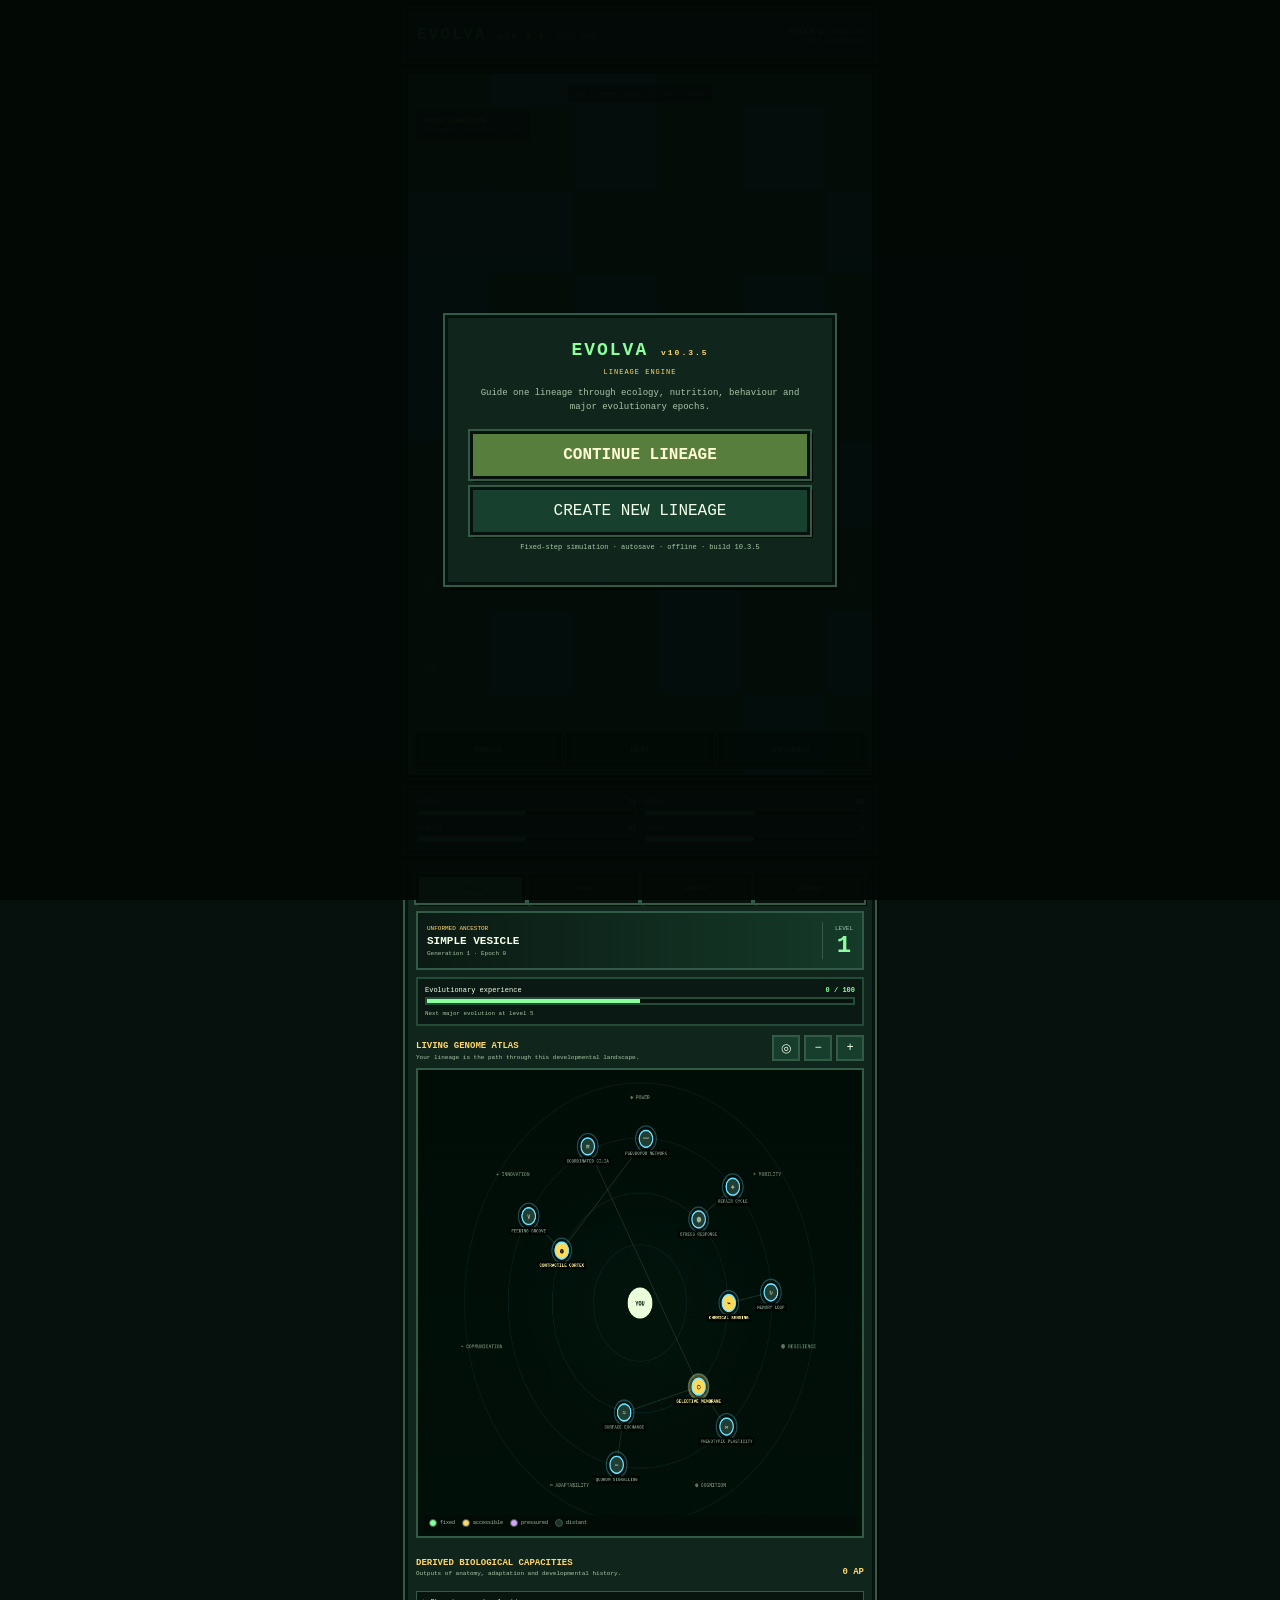
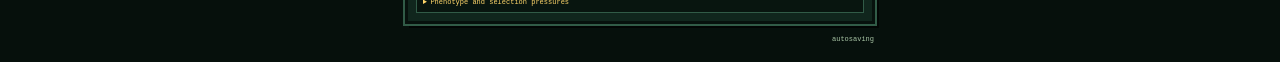
<file: index.html>
<!doctype html>
<html lang="en">
<head>
<meta charset="utf-8">
<meta name="viewport" content="width=device-width,initial-scale=1,viewport-fit=cover,user-scalable=no">
<meta name="evolva-build" content="10.3.5">
<script>
window.__EVOLVA_EXPECTED_BUILD__="10.3.5";
</script>
<meta name="theme-color" content="#06100c">
<meta name="apple-mobile-web-app-capable" content="yes">
<meta name="apple-mobile-web-app-status-bar-style" content="black-translucent">
<title>EVOLVA v10.3.5</title>
<link rel="manifest" href="manifest.webmanifest?v=10.3.5">
<link rel="icon" href="icons/icon.svg" type="image/svg+xml">
<link rel="stylesheet" href="styles.css?v=10.3.5">
</head>
<body>
<div id="start" class="modal visible">
  <div class="modal-card">
    <h1>EVOLVA <small data-build-version>v10.3.5</small></h1>
    <p class="tag">LINEAGE ENGINE</p>
    <p>Guide one lineage through ecology, nutrition, behaviour and major evolutionary epochs.</p>
    <button id="continue" class="primary" type="button" onclick="window.evolvaLaunch('continue')">CONTINUE LINEAGE</button>
    <button id="newGame" type="button" onclick="window.evolvaLaunch('new')">CREATE NEW LINEAGE</button>
    <p class="fine">Fixed-step simulation · autosave · offline · build <span data-build-number>10.3.5</span></p>
    <div id="error" class="error" hidden></div>
  </div>
</div>

<div id="originModal" class="modal">
  <div class="modal-card wide">
    <h1>CHOOSE ANCESTRAL ORIGIN</h1>
    <p class="note">This is not a class lock. It determines the first pressures, starting anatomy and early Genome Atlas access.</p>
    <div id="originChoices" class="origin-choices"></div>
  </div>
</div>

<div id="epochModal" class="modal">
  <div class="modal-card wide epoch-card">
    <div class="epoch-heading">
      <div>
        <p class="tag">MAJOR EVOLUTION</p>
        <h1 id="epochTitle">EPOCH I</h1>
      </div>
      <b id="epochLevelLabel">LEVEL 5</b>
    </div>

    <section id="epochFeedStage">
      <p class="note">Commit up to six stored resources. Nutrition alters which innovations are developmentally accessible.</p>
      <div id="epochInventory" class="inventory-grid"></div>
      <div class="epoch-summary">
        <span>Committed <b id="feedCount">0 / 6</b></span>
        <button id="forecastBtn" class="primary">READ SELECTION PRESSURES</button>
      </div>
    </section>

    <section id="epochForecastStage" hidden>
      <div id="pressureSummary" class="pressure-summary"></div>
      <div id="epochAtlasHint" class="epoch-atlas-hint"></div>
      <h2>LIKELY EVOLUTIONARY OUTCOMES</h2>
      <div id="forecastChoices" class="forecast-choices"></div>
      <button id="backToFeedBtn">CHANGE NUTRITION</button>
    </section>
  </div>
</div>

<main class="app">
  <header class="hud panel">
    <div>
      <h1>EVOLVA <small data-build-version>v10.3.5</small></h1>
      <span id="biomeLabel">TIDAL POOL</span>
    </div>
    <div class="hud-right">
      <b id="cycleLabel">CYCLE 1</b>
      <span id="stateLabel">OBSERVING</span>
      <small id="cycleHistory" class="cycle-history">Lineage newly emerged</small>
    </div>
  </header>

  <section class="world panel">
    <canvas id="world" width="430" height="650"></canvas>
    <div id="hint" class="hint">Tap to move · hold and drag to guide</div>
    <div id="toast" class="toast" hidden></div>
    <div id="inspect" class="inspect" hidden></div>
    <div id="tileReadout" class="tile-readout">
      <b id="tileName">MOIST SUBSTRATE</b>
      <span id="tileEffect">No immediate physiological effect</span>
    </div>
    <div id="interactionMenu" class="interaction-menu" hidden>
      <div class="encounter-head">
        <b id="interactionTargetName">NEARBY ORGANISM</b>
        <span id="interactionTargetInfo">reading chemistry…</span>
      </div>
      <p>Choose an ecological intention. Anatomy, chemistry, condition and chance determine what actually happens.</p>
      <div class="intent-grid">
        <button data-intent="signal"><b>⌁ SIGNAL</b><small>cooperate, inspect or be rejected</small></button>
        <button data-intent="merge"><b>◉ MERGE</b><small>attempt stable endosymbiosis</small></button>
        <button data-intent="engulf"><b>∨ ENGULF</b><small>consume biomass and restore health</small></button>
        <button data-intent="defend"><b>⬢ DEFEND</b><small>release a local protective field</small></button>
      </div>
      <button id="interactionCancelBtn">CANCEL</button>
    </div>
    <div id="encounterPanel" class="encounter-panel" hidden>
      <div class="encounter-head">
        <b id="encounterTitle">CHEMICAL ENCOUNTER</b>
        <span id="encounterOdds">uncertain</span>
      </div>
      <div id="encounterRolls" class="encounter-rolls"></div>
      <div id="encounterOutcomeIcon" class="encounter-outcome-icon">⌁</div>
      <p id="encounterText"></p>
      <button id="encounterCloseBtn">CONTINUE</button>
    </div>
    <div class="quick-actions">
      <button id="forageBtn">FORAGE</button>
      <button id="restBtn">REST</button>
      <button id="interactBtn">INTERACT</button>
    </div>
  </section>

  <section class="meters panel">
    <div><span>ENERGY <b id="energyText">72</b></span><i><em id="energyBar"></em></i></div>
    <div><span>WATER <b id="waterText">68</b></span><i><em id="waterBar"></em></i></div>
    <div><span>HEALTH <b id="healthText">92</b></span><i><em id="healthBar"></em></i></div>
    <div><span>LEVEL <b id="levelText">1</b></span><i><em id="xpBar"></em></i></div>
  </section>

  <section class="panel drawer">
    <nav>
      <button class="tab active" data-tab="lineage">LINEAGE</button>
      <button class="tab" data-tab="pack">PACK</button>
      <button class="tab" data-tab="ecology">ECOLOGY</button>
      <button class="tab" data-tab="history">HISTORY</button>
    </nav>

    <div id="lineageTab" class="tab-content active">
      <div class="lineage-topbar">
        <div>
          <span id="originLabel">UNFORMED ANCESTOR</span>
          <b id="bodyPlanLabel">SIMPLE VESICLE</b>
          <small id="lineageMeta">Generation 1 · Epoch 0</small>
        </div>
        <div class="level-badge"><small>LEVEL</small><strong id="lineageLevel">1</strong></div>
      </div>

      <div class="progress-block">
        <span>Evolutionary experience <b id="xpText">0 / 100</b></span>
        <i><em id="lineageXpBar"></em></i>
        <small id="epochHint">Next major evolution at level 5</small>
      </div>

      <div class="atlas-toolbar">
        <div>
          <h2>LIVING GENOME ATLAS</h2>
          <p id="atlasSummary">Your lineage is the path through this developmental landscape.</p>
        </div>
        <div class="atlas-tools">
          <button id="atlasHomeBtn">◎</button>
          <button id="atlasMinusBtn">−</button>
          <button id="atlasPlusBtn">+</button>
        </div>
      </div>

      <div id="livingAtlas" class="living-atlas">
        <canvas id="atlasCanvas" width="860" height="720"></canvas>
        <div id="atlasTooltip" class="atlas-tooltip" hidden></div>
        <div class="atlas-legend">
          <span><i class="owned"></i> fixed</span>
          <span><i class="available"></i> accessible</span>
          <span><i class="pressured"></i> pressured</span>
          <span><i class="locked"></i> distant</span>
        </div>
      </div>

      <div class="attribute-strip-header">
        <div>
          <h2>DERIVED BIOLOGICAL CAPACITIES</h2>
          <p>Outputs of anatomy, adaptation and developmental history.</p>
        </div>
        <b id="adaptPointLabel">0 AP</b>
      </div>
      <div id="attributeStrip" class="attribute-strip"></div>

      <details class="lineage-details">
        <summary>Phenotype and selection pressures</summary>
        <h2>VISIBLE MORPHOLOGY</h2>
        <div id="morphologyReadout" class="morphology-readout"></div>
        <h2>ACTIVE PHENOTYPE</h2>
        <div id="phenotypeCards" class="cards compact"></div>
        <h2>RECENT SELECTION PRESSURES</h2>
        <div id="pressureBars" class="pressure-bars"></div>
      </details>
    </div>

    <div id="packTab" class="tab-content">
      <p class="note">Surplus resources enter the backpack. Eating changes physiology now and leaves a nutritional imprint on the next major evolution.</p>
      <div id="dietReadout" class="diet-readout"></div>
      <div id="inventoryGrid" class="inventory-grid"></div>
      <h2>DISCOVERED DEVELOPMENTAL COMBINATIONS</h2>
      <div id="recipeCards" class="cards compact"></div>
    </div>

    <div id="ecologyTab" class="tab-content">
      <div id="ecologyCards" class="cards"></div>
      <h2>INTEGRATED LIVING MODULES</h2>
      <div id="symbiontCards" class="cards compact"></div>
      <h2>CONDITIONED NICHES</h2>
      <div id="nicheCards" class="cards compact"></div>
      <button id="migrateBtn" class="secondary-action">MIGRATE TO NEXT NICHE</button>
    </div>

    <div id="historyTab" class="tab-content">
      <div id="migrationStatus" class="migration-status"></div>
      <div id="logList" class="log"></div>
      <button id="restartBtn" class="danger-action">END LINEAGE AND RESTART</button>
    </div>
  </section>

  <footer><span id="saveStatus">autosaving</span></footer>
</main>

<script>
(function(){
  "use strict";
  var runtimeReady=false;
  var pendingIntent=null;
  var errorBox=document.getElementById("error");
  var continueButton=document.getElementById("continue");
  var newButton=document.getElementById("newGame");
  function show(message){if(errorBox){errorBox.hidden=false;errorBox.textContent=message;}}
  function setLoading(loading){
    if(continueButton)continueButton.textContent=loading&&pendingIntent==="continue"?"LOADING LINEAGE…":"CONTINUE LINEAGE";
    if(newButton)newButton.textContent=loading&&pendingIntent==="new"?"PREPARING LINEAGE…":"CREATE NEW LINEAGE";
  }
  window.evolvaLaunch=function(intent){
    pendingIntent=intent;setLoading(true);
    if(runtimeReady&&typeof window.__EVOLVA_START__==="function"){
      try{window.__EVOLVA_START__(intent==="new");pendingIntent=null;if(errorBox)errorBox.hidden=true;}
      catch(error){show("Launch failed: "+(error&&error.message?error.message:String(error)));}
      setLoading(false);return;
    }
    show("Loading EVOLVA 10.3.5…");
  };
  window.addEventListener("evolva-runtime-ready",function(){
    runtimeReady=true;
    if(!pendingIntent){setLoading(false);if(errorBox)errorBox.hidden=true;return;}
    var intent=pendingIntent;pendingIntent=null;
    try{window.__EVOLVA_START__(intent==="new");if(errorBox)errorBox.hidden=true;}
    catch(error){show("Launch failed: "+(error&&error.message?error.message:String(error)));}
    setLoading(false);
  });
  window.addEventListener("evolva-runtime-failed",function(event){
    var detail=event.detail||{};
    show("Startup failed"+(detail.stage?" during "+detail.stage:"")+": "+(detail.message||detail||"unknown error"));setLoading(false);
  });
  window.addEventListener("error",function(event){
    show("Script error: "+(event.message||"unknown error")+(event.lineno?" at line "+event.lineno:""));setLoading(false);
  });
  setTimeout(function(){
    if(!runtimeReady){show("Startup stalled during "+(window.__EVOLVA_BOOT_STAGE__||window.__EVOLVA_BOOT_PHASE__||"application download")+". Build 10.3.5 uses a single application file; reload once if deployment has just completed.");}
  },8000);
})();
</script>
<script defer src="app.js?v=10.3.5"></script>
</body>
</html>
</file>
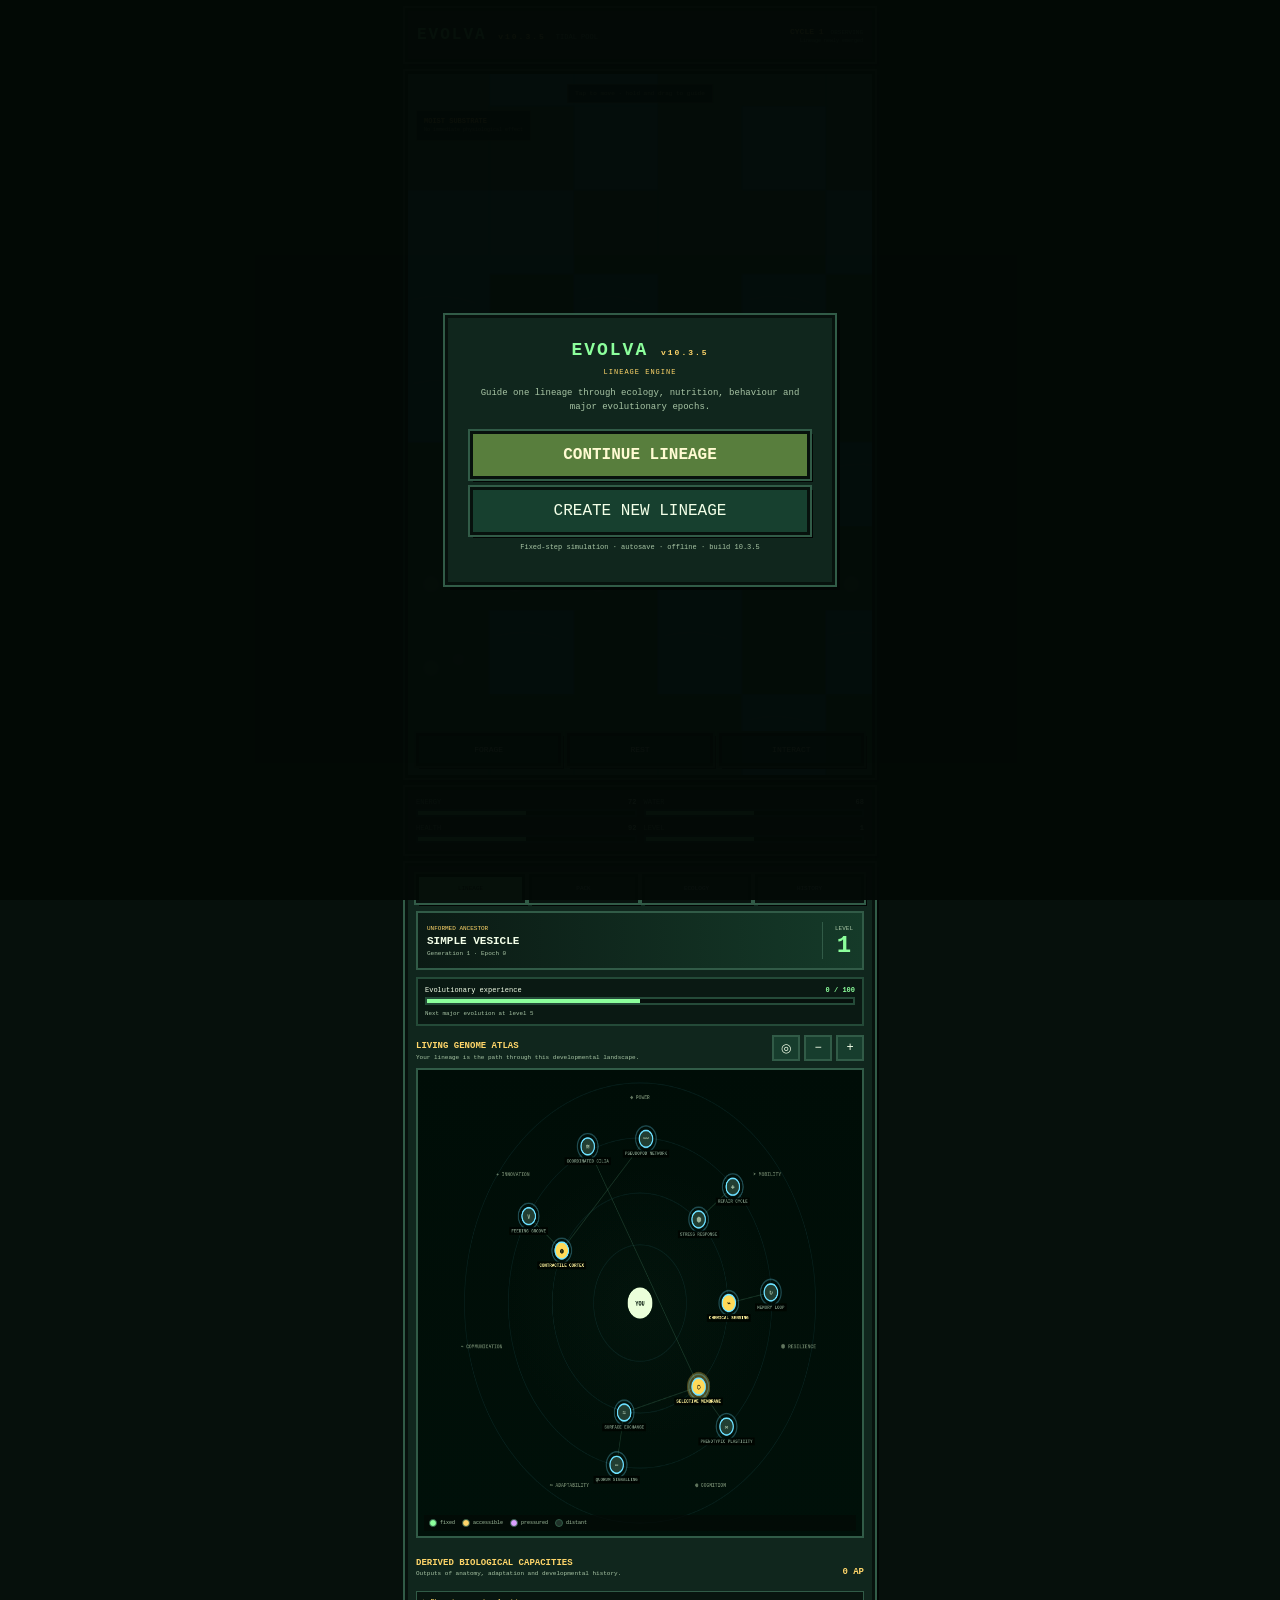
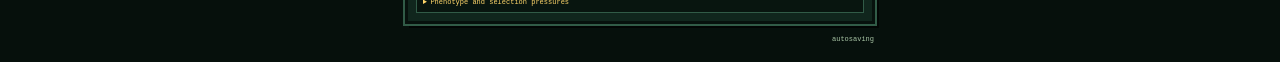
<file: reset-cache.html>
<!doctype html>
<html lang="en"><head><meta charset="utf-8"><meta name="viewport" content="width=device-width,initial-scale=1"><meta name="robots" content="noindex"><title>EVOLVA cache reset</title><style>body{font-family:system-ui;background:#06100c;color:#e8fff3;display:grid;place-items:center;min-height:100vh;margin:0}.card{max-width:32rem;padding:2rem;border:1px solid #476b59;border-radius:18px;background:#0c1d15}button{font:inherit;padding:.8rem 1rem;border-radius:10px;border:0;font-weight:700}code{color:#9fffc5}</style></head><body><main class="card"><h1>EVOLVA update repair</h1><p id="status">Removing obsolete offline files…</p><button id="retry" hidden>Open EVOLVA</button></main><script>
(async()=>{const status=document.getElementById('status'),retry=document.getElementById('retry');try{if('serviceWorker'in navigator){const regs=await navigator.serviceWorker.getRegistrations();await Promise.all(regs.map(r=>r.unregister()))}if('caches'in window){const keys=await caches.keys();await Promise.all(keys.filter(k=>k.startsWith('evolva-')).map(k=>caches.delete(k)))}status.textContent='Old EVOLVA caches removed. Opening build 10.3.5…';setTimeout(()=>location.replace('./index.html?fresh=10.3.5-'+Date.now()),500)}catch(e){status.textContent='Automatic reset could not finish. Tap below to retry.';retry.hidden=false;retry.onclick=()=>location.replace('./index.html?fresh=10.3.5-'+Date.now())}})();
</script></body></html>
</file>
<file: styles.css>
:root{--bg:#06100c;--panel:#10261d;--panel2:#0a1913;--line:#315b47;--text:#f3ffe8;--muted:#a8c5a5;--green:#8cff9c;--gold:#ffd66a;--blue:#7de0ff;--red:#ff7777;--purple:#dba0ff}
*{box-sizing:border-box;-webkit-tap-highlight-color:transparent}
html,body{margin:0;min-height:100%;background:var(--bg);color:var(--text);font-family:"Courier New",monospace}
body{padding:max(8px,env(safe-area-inset-top)) max(8px,env(safe-area-inset-right)) max(14px,env(safe-area-inset-bottom)) max(8px,env(safe-area-inset-left));overscroll-behavior:none}
button,select{font:inherit;color:inherit;touch-action:manipulation}button:active{transform:translate(1px,1px)}
.app{width:min(100%,470px);margin:auto;display:grid;gap:9px}
.panel{background:var(--panel);border:3px solid #07110d;outline:2px solid var(--line);box-shadow:4px 4px #020504}
.hud{padding:9px 11px;display:flex;justify-content:space-between;align-items:center}
h1{margin:0;color:var(--green);font-size:18px;letter-spacing:2px}h1 small{font-size:8px;color:var(--gold)}
h2{font-size:9px;color:var(--gold);margin:12px 0 6px}
.hud span,.hud-right span{font-size:7px;color:var(--muted)}.hud-right{text-align:right}.hud-right b{display:block;color:var(--gold);font-size:9px}
.world{position:relative;overflow:hidden}canvas{display:block;width:100%;height:auto;aspect-ratio:430/650;background:#224936;image-rendering:pixelated;touch-action:pan-y}
.hint{position:absolute;left:50%;top:10px;transform:translateX(-50%);padding:5px 7px;background:rgba(3,9,6,.72);border:1px solid rgba(255,255,255,.18);font-size:6px;color:var(--muted);pointer-events:none}
.toast{position:absolute;left:50%;bottom:78px;transform:translateX(-50%);width:calc(100% - 18px);padding:7px;background:rgba(4,11,8,.94);border:2px solid var(--gold);text-align:center;color:var(--gold);font-size:8px}
.inspect{position:absolute;right:8px;top:36px;max-width:55%;padding:7px;background:rgba(4,11,8,.92);border:2px solid var(--blue);font-size:6px;line-height:1.45;color:var(--muted)}
.quick-actions{position:absolute;left:8px;right:8px;bottom:9px;display:grid;grid-template-columns:1fr 1fr 1fr;gap:6px}
.quick-actions button,.drawer nav button,.modal button,.secondary-action,.danger-action{background:rgba(24,67,49,.92);border:3px solid #07110d;outline:2px solid var(--line);box-shadow:3px 3px #020504}
.quick-actions button{padding:9px 3px;font-size:8px}.quick-actions button.active{background:#376f4e}.primary{background:#587e3d!important;color:#fffbd2;font-weight:bold}
.meters{padding:8px;display:grid;grid-template-columns:1fr 1fr;gap:7px}.meters>div{font-size:7px;color:var(--muted)}.meters b{float:right;color:var(--text)}
.meters i,.progress-block i{display:block;height:8px;margin-top:3px;background:#06100c;border:2px solid #254b39}.meters em,.progress-block em{display:block;height:100%;background:var(--green);width:50%}
.drawer{padding:8px}.drawer nav{display:grid;grid-template-columns:repeat(4,1fr);gap:4px}.drawer nav button{padding:8px 1px;font-size:6px}.drawer nav button.active{background:var(--green);color:#06100c}
.tab-content{display:none;min-height:230px;padding-top:8px}.tab-content.active{display:block}
.note{font-size:7px;color:var(--muted);line-height:1.5}
.cards{display:grid;gap:6px;margin-top:7px}.cards.compact{grid-template-columns:1fr 1fr}.card{background:var(--panel2);border:2px solid #244a38;padding:7px;font-size:7px;line-height:1.45;color:var(--muted)}
.card b{display:block;color:var(--text);font-size:8px;margin-bottom:3px}.card.good{border-color:#4d9665}.card.bad{border-color:#9c4b4b}
.lineage-banner{display:flex;justify-content:space-between;align-items:center;background:linear-gradient(90deg,#0b1a14,#153a29);border:2px solid #315b47;padding:9px}
.lineage-banner span{display:block;font-size:6px;color:var(--gold)}.lineage-banner b{display:block;font-size:11px;margin-top:3px}
.level-badge{text-align:center;border-left:1px solid #315b47;padding-left:12px}.level-badge small{display:block;font-size:5px;color:var(--muted)}.level-badge strong{font-size:24px;color:var(--green)}
.progress-block{margin-top:7px;padding:7px;background:var(--panel2);border:2px solid #244a38;font-size:7px}.progress-block span b{float:right;color:var(--green)}.progress-block small{display:block;margin-top:5px;color:var(--muted)}
.attribute-header{display:flex;justify-content:space-between;align-items:end}.attribute-header h2{margin-bottom:2px}.attribute-header p{font-size:6px;color:var(--muted);margin:0}.attribute-header>b{color:var(--gold);font-size:10px}
.attribute-grid{display:grid;grid-template-columns:1fr 1fr;gap:6px;margin-top:7px}.attribute{background:var(--panel2);border:2px solid #244a38;padding:7px;position:relative;min-height:80px}
.attribute .top{display:flex;justify-content:space-between;align-items:center}.attribute .icon{font-size:14px}.attribute strong{font-size:18px;color:var(--green)}
.attribute b{display:block;font-size:8px;margin:3px 0}.attribute p{font-size:6px;color:var(--muted);margin:0;line-height:1.35}.attribute button{position:absolute;right:5px;bottom:5px;width:22px;height:22px;padding:0;background:#315b47;border:1px solid #83b99c}.attribute button:disabled{opacity:.25}
.pressure-bars{display:grid;gap:5px}.pressure-row{font-size:6px;color:var(--muted)}.pressure-row span{display:flex;justify-content:space-between}.pressure-row i{display:block;height:5px;background:#06100c;border:1px solid #315b47}.pressure-row em{display:block;height:100%;background:var(--blue)}
.inventory-grid{display:grid;grid-template-columns:repeat(3,1fr);gap:6px}.inventory-item{position:relative;min-height:72px;padding:7px 3px;background:var(--panel2);border:2px solid #244a38;color:var(--text);font:inherit}
.inventory-item b{display:block;font-size:17px;margin-bottom:4px}.inventory-item span{display:block;font-size:7px}.inventory-item small{display:block;font-size:6px;color:var(--muted);margin-top:3px}.inventory-item em{position:absolute;right:4px;top:3px;color:var(--gold);font-size:7px;font-style:normal}.inventory-item:disabled{opacity:.4}
.atlas-header{display:flex;justify-content:space-between;align-items:end}.atlas-header h2{margin:0}.atlas-header p{font-size:6px;color:var(--muted);margin:3px 0}.atlas-header select{background:#0a1913;border:2px solid #315b47;font-size:6px;padding:5px}
.atlas-grid{display:grid;gap:6px;margin-top:8px}.atlas-node{background:var(--panel2);border:2px solid #244a38;padding:7px;display:grid;grid-template-columns:34px 1fr auto;gap:7px;align-items:center}
.atlas-node.locked{opacity:.55}.atlas-node.owned{border-color:#72c489;background:#102b1d}.atlas-node.available{border-color:var(--gold)}.atlas-node .node-icon{width:34px;height:34px;display:grid;place-items:center;border:2px solid currentColor;font-size:15px}
.atlas-node b{display:block;font-size:8px}.atlas-node p{font-size:6px;color:var(--muted);margin:3px 0;line-height:1.35}.atlas-node small{font-size:5px;color:var(--gold)}.atlas-node .tier{font-size:7px;color:var(--muted)}
.secondary-action,.danger-action{width:100%;margin-top:8px;padding:9px;font-size:8px}.danger-action{background:#5b2525}
.log{max-height:290px;overflow:auto;font-size:7px;color:var(--muted);line-height:1.5}.log div{padding:5px 0;border-bottom:1px dotted rgba(255,255,255,.08)}
footer{display:flex;justify-content:flex-end;font-size:7px;color:var(--muted);padding:2px 1px 5px}
.modal{position:fixed;inset:0;z-index:100;display:none;align-items:center;justify-content:center;padding:20px;background:rgba(3,9,6,.97);overflow:auto}.modal.visible{display:flex}
.modal-card{width:min(100%,390px);padding:22px;text-align:center;background:var(--panel);border:3px solid #07110d;outline:2px solid var(--line);box-shadow:5px 5px #020504}.modal-card.wide{width:min(100%,455px)}
.modal-card p{font-size:9px;line-height:1.55;color:var(--muted)}.modal-card>button{width:100%;padding:12px;margin-top:8px}.tag{color:var(--gold)!important;font-size:7px!important;letter-spacing:1px}.fine{font-size:7px!important}.error{margin-top:9px;padding:7px;background:#742c2c;color:#fff;font-size:7px}
.origin-choices{display:grid;gap:8px}.origin-choice{text-align:left!important;padding:10px!important}.origin-choice b{display:block;color:var(--green);font-size:10px}.origin-choice span{display:block;color:var(--muted);font-size:7px;line-height:1.45;margin:4px 0}.origin-choice small{color:var(--gold);font-size:6px}
.epoch-card{text-align:left}.epoch-heading{display:flex;justify-content:space-between;align-items:center;border-bottom:2px solid #315b47;padding-bottom:8px}.epoch-heading p{margin:0}.epoch-heading>b{color:var(--gold);font-size:10px}
.epoch-summary{display:flex;justify-content:space-between;align-items:center;margin-top:9px;font-size:7px}.epoch-summary button{padding:9px;font-size:7px}
.pressure-summary{display:grid;grid-template-columns:repeat(2,1fr);gap:5px;margin:8px 0}.pressure-chip{background:#0a1913;border:1px solid #315b47;padding:6px;font-size:6px}.pressure-chip b{display:block;color:var(--green);font-size:9px}
.forecast-choices{display:grid;gap:7px}.forecast-choice{text-align:left!important;padding:9px!important;background:#102b1d!important}.forecast-choice b{display:block;color:var(--green);font-size:9px}.forecast-choice span{display:block;color:var(--muted);font-size:6px;margin:4px 0;line-height:1.4}.forecast-choice small{color:var(--gold);font-size:6px}
@media(max-width:360px){.cards.compact{grid-template-columns:1fr}.attribute-grid{grid-template-columns:1fr}.pressure-summary{grid-template-columns:1fr}.inventory-grid{grid-template-columns:1fr 1fr}}

.lineage-topbar{display:flex;justify-content:space-between;align-items:center;background:linear-gradient(90deg,#0b1a14,#153a29);border:2px solid #315b47;padding:9px}
.lineage-topbar span{display:block;font-size:6px;color:var(--gold)}.lineage-topbar b{display:block;font-size:11px;margin-top:3px}
.lineage-topbar>div>small{display:block;font-size:6px;color:var(--muted);margin-top:3px}
.atlas-toolbar{display:flex;justify-content:space-between;align-items:end;margin-top:9px}
.atlas-toolbar h2{margin:0}.atlas-toolbar p{margin:3px 0 0;font-size:6px;color:var(--muted)}
.atlas-tools{display:flex;gap:4px}.atlas-tools button{width:28px;height:26px;padding:0;background:#173d2d;border:2px solid #315b47;color:var(--text);font-size:12px}
.living-atlas{position:relative;margin-top:7px;height:410px;background:#07120d;border:2px solid #315b47;overflow:hidden;touch-action:none}
#atlasCanvas{display:block;width:100%;height:100%;image-rendering:auto;touch-action:none;background:
radial-gradient(circle at 50% 50%,rgba(49,91,71,.08),transparent 42%),
linear-gradient(#07120d,#08150f)}
.atlas-tooltip{position:absolute;z-index:5;max-width:210px;padding:7px;background:rgba(4,11,8,.96);border:2px solid var(--gold);font-size:6px;line-height:1.45;color:var(--muted);pointer-events:none}
.atlas-tooltip b{display:block;color:var(--text);font-size:8px;margin-bottom:3px}
.atlas-tooltip small{display:block;color:var(--gold);margin-top:4px}
.atlas-legend{position:absolute;left:6px;right:6px;bottom:5px;display:flex;flex-wrap:wrap;gap:7px;padding:4px 5px;background:rgba(3,9,6,.78);font-size:5px;color:var(--muted);pointer-events:none}
.atlas-legend span{display:flex;align-items:center;gap:3px}.atlas-legend i{width:8px;height:8px;border-radius:50%;display:inline-block;border:1px solid #315b47}
.atlas-legend i.owned{background:var(--green)}.atlas-legend i.available{background:var(--gold)}.atlas-legend i.pressured{background:var(--purple)}.atlas-legend i.locked{background:#203229}
.attribute-strip-header{display:flex;justify-content:space-between;align-items:end;margin-top:8px}.attribute-strip-header h2{margin-bottom:2px}.attribute-strip-header p{font-size:6px;color:var(--muted);margin:0}.attribute-strip-header>b{font-size:9px;color:var(--gold)}
.attribute-strip{display:grid;grid-template-columns:repeat(7,1fr);gap:3px;margin-top:6px}
.attribute-mini{position:relative;min-width:0;padding:6px 2px 5px;background:#0a1913;border:1px solid #244a38;text-align:center}
.attribute-mini span{display:block;font-size:11px}.attribute-mini b{display:block;font-size:6px;white-space:nowrap;overflow:hidden;text-overflow:ellipsis;margin-top:2px}.attribute-mini strong{display:block;font-size:10px;color:var(--green);margin-top:2px}
.attribute-mini button{position:absolute;right:1px;top:1px;width:15px;height:15px;padding:0;border:1px solid #315b47;background:#173d2d;font-size:8px}.attribute-mini button:disabled{opacity:.2}
.lineage-details{margin-top:8px;border:1px solid #315b47;background:#08150f;padding:6px}
.lineage-details summary{font-size:7px;color:var(--gold);cursor:pointer}
@media(max-width:360px){.living-atlas{height:360px}.attribute-strip{grid-template-columns:repeat(4,1fr)}}

.epoch-atlas-hint{margin:7px 0;padding:7px;background:#07120d;border:1px solid #315b47;font-size:6px;color:var(--muted);line-height:1.5}
.epoch-atlas-hint b{color:var(--gold)}
.living-atlas.is-dragging{cursor:grabbing}.living-atlas{cursor:grab}
@media(prefers-reduced-motion:reduce){.living-atlas *{animation:none!important}}

.tile-readout{position:absolute;left:8px;top:36px;max-width:58%;padding:6px 7px;background:rgba(4,11,8,.88);border:1px solid rgba(255,255,255,.25);pointer-events:none}
.tile-readout b{display:block;font-size:7px;color:var(--gold)}.tile-readout span{display:block;margin-top:2px;font-size:5px;color:var(--muted);line-height:1.35}
.encounter-panel{position:absolute;z-index:12;left:8px;right:8px;top:92px;padding:10px;background:rgba(4,11,8,.97);border:3px solid var(--gold);box-shadow:4px 4px #020504}
.encounter-head{display:flex;justify-content:space-between;align-items:center}.encounter-head b{font-size:9px;color:var(--gold)}.encounter-head span{font-size:6px;color:var(--muted)}
.encounter-rolls{display:grid;grid-template-columns:1fr 1fr;gap:6px;margin:8px 0}.roll-card{padding:7px;background:#0a1913;border:1px solid #315b47;text-align:center}.roll-card span{display:block;font-size:5px;color:var(--muted)}.roll-card b{display:block;font-size:18px;margin-top:3px}.roll-card.good b{color:var(--green)}.roll-card.bad b{color:var(--red)}
.encounter-panel p{font-size:7px;line-height:1.45;color:var(--text)}.encounter-panel button{width:100%;padding:8px;background:#173d2d;border:2px solid #315b47}
.diet-readout{margin:6px 0 8px;padding:8px;background:#08150f;border:2px solid #315b47;font-size:6px;color:var(--muted);line-height:1.45}.diet-readout b{color:var(--gold)}
.recipe-card{background:#0a1913;border:2px solid #244a38;padding:7px;font-size:6px;color:var(--muted)}.recipe-card b{display:block;color:var(--text);font-size:8px;margin-bottom:3px}.recipe-card.active{border-color:var(--gold);box-shadow:inset 0 0 0 1px rgba(255,214,106,.2)}
.inventory-item .imprint{color:var(--purple)!important}

.interaction-menu{position:absolute;z-index:13;left:8px;right:8px;top:82px;padding:10px;background:rgba(4,11,8,.98);border:3px solid #7de0ff;box-shadow:5px 5px #020504}
.interaction-menu>p{font-size:6px;line-height:1.45;color:var(--muted)}
.intent-grid{display:grid;grid-template-columns:1fr 1fr;gap:6px;margin:8px 0}
.intent-grid button{min-height:58px;padding:7px;background:#0a1913;border:2px solid #315b47;text-align:left;color:var(--text)}
.intent-grid button b,.intent-grid button small{display:block}.intent-grid button b{font-size:8px;color:var(--gold)}.intent-grid button small{font-size:5px;color:var(--muted);margin-top:4px;line-height:1.3}
.encounter-outcome-icon{text-align:center;font-size:30px;line-height:1;margin:5px 0;color:var(--gold);text-shadow:0 0 12px currentColor}
.world-tag{position:absolute}
.module-card,.niche-card{position:relative;padding:8px;background:#0a1913;border:2px solid #315b47;font-size:6px;color:var(--muted)}
.module-card b,.niche-card b{display:block;font-size:8px;color:var(--text);margin-bottom:3px}.module-card i{position:absolute;right:7px;top:7px;font-style:normal;font-size:15px}
.niche-meter{height:5px;background:#14291f;margin-top:5px}.niche-meter em{display:block;height:100%;background:var(--green)}

/* Living World 8.1 */
#world{image-rendering:auto;filter:saturate(1.12) contrast(1.04)}
.world-shell{background:radial-gradient(circle at 50% 42%,rgba(47,110,78,.12),transparent 70%)}
.tile-readout{backdrop-filter:blur(3px)}

/* v8.2 phenotype intelligence and high-resolution atlas */
.living-atlas{height:470px;background:
 radial-gradient(circle at 50% 50%,rgba(125,224,255,.08),transparent 32%),
 radial-gradient(circle at 18% 24%,rgba(219,160,255,.06),transparent 26%),
 linear-gradient(135deg,#06100c,#0a1913 48%,#07120d);box-shadow:inset 0 0 35px rgba(0,0,0,.65)}
#atlasCanvas{image-rendering:auto;filter:saturate(1.15) contrast(1.05)}
.atlas-tooltip{max-width:245px;font-size:7px;box-shadow:0 0 18px rgba(255,214,106,.18)}
.atlas-tooltip .tip-tier{display:block;color:var(--blue);font-size:6px;margin-bottom:5px}.atlas-tooltip strong{display:block;color:var(--green);margin:5px 0}.atlas-tooltip u{color:var(--text);text-decoration:none;letter-spacing:.5px}
.attribute-strip{grid-template-columns:repeat(2,1fr);gap:5px}.attribute-mini{min-height:82px;text-align:left;padding:8px 24px 7px 8px;border-color:#315b47;background:linear-gradient(145deg,#0a1913,#10261d)}
.attribute-mini span{display:inline-block;font-size:14px;margin-right:5px}.attribute-mini b{display:inline;font-size:8px}.attribute-mini strong{font-size:14px;margin:4px 0;color:var(--green)}.attribute-mini small{display:block;font-size:5.5px;line-height:1.35;color:var(--muted)}.attribute-mini button{width:19px;height:19px;right:4px;top:4px}
.inspect{left:auto;right:7px;top:34px;width:min(176px,48%);max-width:176px;max-height:96px;overflow:hidden;padding:5px 6px;background:rgba(4,11,8,.78);backdrop-filter:blur(5px);-webkit-backdrop-filter:blur(5px);border:1px solid rgba(125,224,255,.72);border-radius:5px;box-shadow:0 3px 12px rgba(0,0,0,.38);font-size:5.6px;line-height:1.3;pointer-events:none}
.inspect-head{display:flex;align-items:center;justify-content:space-between;gap:4px;margin-bottom:2px}.inspect-head b{min-width:0;overflow:hidden;text-overflow:ellipsis;white-space:nowrap;font-size:6.8px}.inspect small{display:block;color:var(--blue);margin-bottom:3px;font-size:5px}.inspect-row{white-space:nowrap;overflow:hidden;text-overflow:ellipsis}.threat{display:inline-block;flex:0 0 auto;width:max-content;padding:1px 3px;border:1px solid currentColor;font-size:5px;font-weight:bold}.threat.easy{color:var(--green)}.threat.favourable{color:#c9ff8c}.threat.risky{color:var(--gold)}.threat.severe{color:#ff9b77}.threat.impossible{color:var(--red)}
@media(max-width:360px){.living-atlas{height:420px}.attribute-strip{grid-template-columns:1fr 1fr}.attribute-mini{min-height:88px}}

/* v9.0.5 mobile interaction and Atlas legibility */
#interactionCancelBtn{display:block;width:100%;margin-top:8px;padding:9px 12px;background:#10261d;border:2px solid #315b47;color:var(--muted);font:inherit;font-size:7px;letter-spacing:1.2px;text-align:center;border-radius:0;box-shadow:none;-webkit-appearance:none;appearance:none}
#interactionCancelBtn:active{background:#173d2d;color:var(--text);transform:translateY(1px)}
@media(max-width:480px){.living-atlas{height:500px}.atlas-legend{font-size:6px;gap:9px}.atlas-legend i{width:10px;height:10px}.atlas-toolbar p{font-size:6.5px;line-height:1.35}}

/* v9.0.5 compact header, scroll-safe world and readout separation */
.hud{padding:5px 9px;min-height:54px;align-items:center}.hud h1{font-size:16px;line-height:1}.hud>div:first-child{display:flex;align-items:baseline;gap:10px}.hud>div:first-child>span{white-space:nowrap}.hud-right{max-width:52%;display:grid;grid-template-columns:auto auto;column-gap:7px;align-items:baseline}.hud-right b{font-size:8px}.hud-right>span{font-size:6px}.cycle-history{grid-column:1/-1;display:block;white-space:nowrap;overflow:hidden;text-overflow:ellipsis;color:var(--muted);font-size:5px;max-width:190px;margin-top:2px}
.world{touch-action:pan-y}.tile-readout[hidden]{display:none}.inspect{z-index:8}
@media(max-width:380px){.hud{min-height:50px}.hud h1{font-size:14px}.cycle-history{max-width:150px}}

.morphology-readout{margin:8px 0 14px;padding:12px;border:1px solid rgba(140,255,156,.22);border-radius:12px;background:linear-gradient(135deg,rgba(15,38,27,.9),rgba(7,20,14,.92));line-height:1.55}.morphology-readout b{color:#e8ffda;letter-spacing:.05em}.morph-active{color:#8cffc4;text-shadow:0 0 8px rgba(140,255,196,.35)}

/* v10.3 balancing and mobile polish */
button:disabled{opacity:.38;filter:saturate(.45);box-shadow:none;cursor:not-allowed}
.diet-heading{display:flex;justify-content:space-between;align-items:center;margin-bottom:7px}.diet-heading span{padding:2px 5px;border:1px solid var(--line);color:var(--gold);font-size:6px}
.nutrition-chain{display:flex;gap:4px;overflow-x:auto;padding:2px 0 8px;scrollbar-width:thin;scroll-snap-type:x proximity}.nutrition-chip{display:inline-flex;flex:0 0 auto;align-items:center;gap:4px;padding:5px 6px;border:1px solid color-mix(in srgb,var(--nutrient) 65%,#315b47);background:#07120d;color:var(--text);font-size:5.5px;scroll-snap-align:start}.nutrition-chip i{width:7px;height:7px;border-radius:50%;background:var(--nutrient);box-shadow:0 0 7px var(--nutrient)}.nutrition-empty{color:var(--muted);font-size:6px}
.inventory-item button{min-height:34px}.tab-content{scroll-margin-top:8px}
@media(max-width:480px){.drawer nav{position:sticky;top:0;z-index:20;background:var(--panel);padding-top:2px}.drawer nav button{min-height:38px}.quick-actions button{min-height:42px}.inventory-grid{grid-template-columns:repeat(2,minmax(0,1fr))}.recipe-card{font-size:6.5px;line-height:1.45}.diet-readout{padding:9px}.world{max-height:72vh}}
@media(prefers-reduced-motion:reduce){*,*:before,*:after{scroll-behavior:auto!important;transition:none!important;animation:none!important}}

.migration-status{display:grid;gap:3px;margin-bottom:9px;padding:8px;border:1px solid var(--line);background:#07120d}.migration-status b{font-size:7px;color:var(--gold)}.migration-status span{font-size:6px;color:var(--text)}.migration-status small{font-size:5px;color:var(--muted)}
</file>
